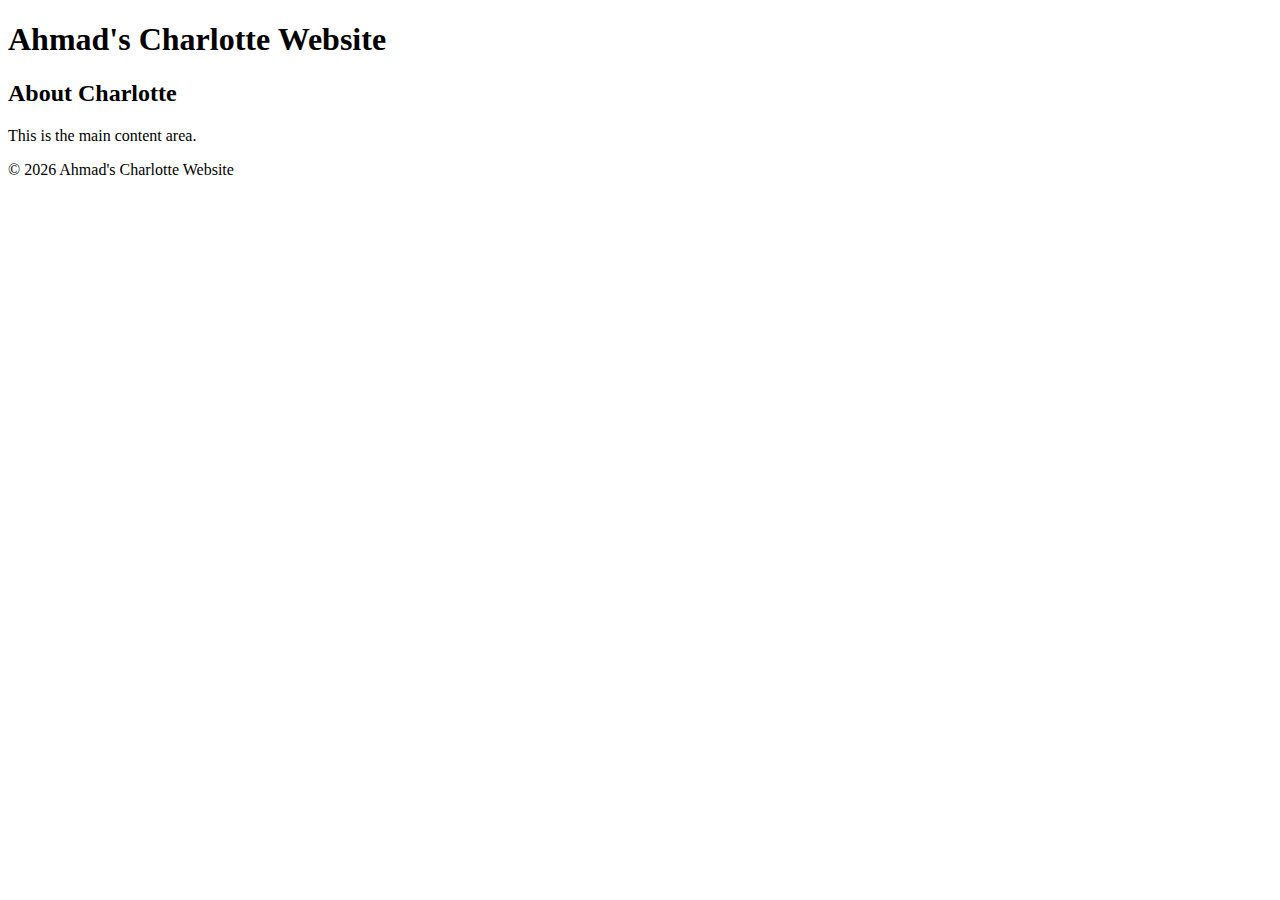
<file: index.html>
<!DOCTYPE html>
<html lang="en">
<head>
    <meta charset="UTF-8">
    <meta name="viewport" content="width=device-width, initial-scale=1.0">
    <title>Ahmad's Charlotte Website</title>
</head>
<body>
    <header>
        <h1>Ahmad's Charlotte Website</h1>
    </header>
    <main>
        <h2>About Charlotte</h2>
        <p>This is the main content area.</p>
    </main>
    <footer>
        <p>&copy; 2026 Ahmad's Charlotte Website</p>
    </footer>
</body>
</html>
</file>
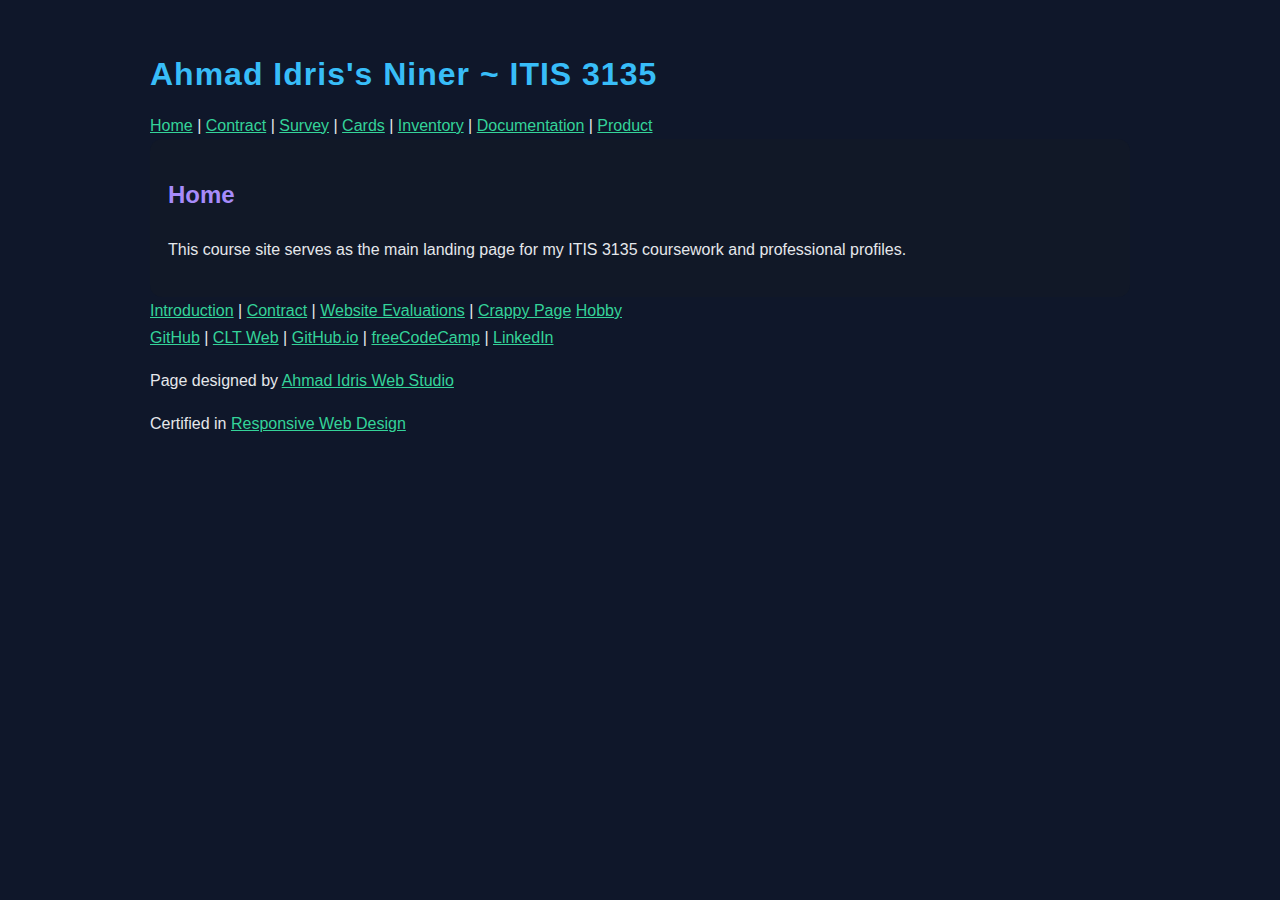
<file: itis3135/index.html>
<!DOCTYPE html>
<html lang="en">
<head>
  <meta charset="UTF-8">
  <title>Ahmad Idris's Niner ~ ITIS 3135 | Home</title>

  <link rel="stylesheet" href="styles/default.css">
  <script src="https://lint.page/kit/4d0fe3.js" crossorigin="anonymous"></script>
</head>

<body>
  <header>
    <h1>Ahmad Idris's Niner ~ ITIS 3135</h1>

    <nav>
      <a href="index.html">Home</a> |
      <a href="contract.html">Contract</a> |
      <a href="survey.html">Survey</a> |
      <a href="cards.html">Cards</a> |
      <a href="inventory.html">Inventory</a> |
      <a href="documentation.html">Documentation</a> |
      <a href="product.html">Product</a>
    </nav>
  </header>

  <main>
    <h2>Home</h2>

    <p>
      This course site serves as the main landing page for my ITIS 3135 coursework
      and professional profiles.
    </p>
  </main>

  <footer>
    <nav>
      <a href="introduction.html">Introduction</a> |
      <a href="contract.html">Contract</a> |
      <a href="website_evaluations.html">Website Evaluations</a> |
      <a href="stuff/WeIrD-PaGe!.HTM">Crappy Page</a>
      <a href="hobby/">Hobby</a>
      <br>
      <a href="https://github.com/ahmad2wo" target="_blank">GitHub</a> |
      <a href="https://webpages.charlotte.edu/aidris1" target="_blank">CLT Web</a> |
      <a href="https://ahmad2wo.github.io" target="_blank">GitHub.io</a> |
      <a href="https://www.freecodecamp.org/ahmadidris" target="_blank">freeCodeCamp</a> |
      <a href="https://www.linkedin.com/in/ahmad-n-idris-0517ba2b7/" target="_blank">LinkedIn</a>
    </nav>

    <p>
      Page designed by 
      <a href="ahmadidriswebstudio.com/">Ahmad Idris Web Studio</a>
    </p>

    <p>
      Certified in 
      <a href="https://freecodecamp.org/certification/ahmadidris/responsive-web-design-v9" target="_blank">
        Responsive Web Design
      </a>
    </p>
  </footer>
</body>
</html>
</file>
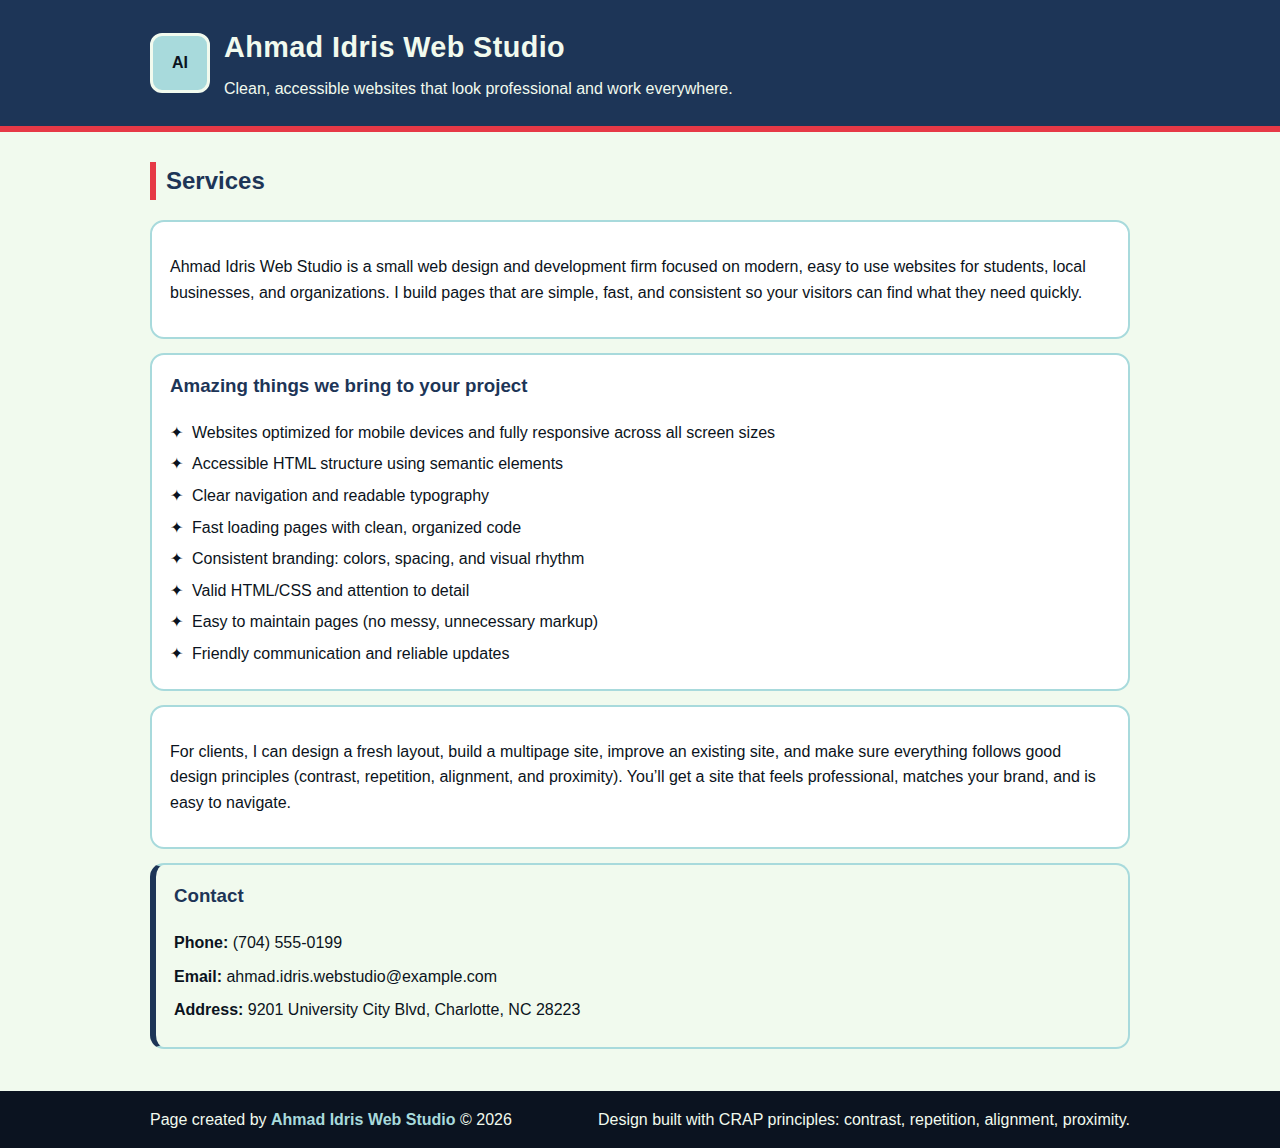
<file: itis3135/ahmadidriswebstudio.com/index.html>
<!DOCTYPE html>
<html lang="en">
<head>
  <meta charset="UTF-8" />
  <meta name="viewport" content="width=device-width, initial-scale=1.0" />
  <title>Ahmad Idris Web Studio | Services</title>

  <style>
    /* Color palette (5): #0B1320 #1D3557 #A8DADC #F1FAEE #E63946 */

    body {
      margin: 0;
      font-family: Arial, Helvetica, sans-serif;
      background: #F1FAEE;
      color: #0B1320;
      line-height: 1.6;
    }

    header {
      background: #1D3557;
      color: #F1FAEE;
      padding: 24px 16px;
      border-bottom: 6px solid #E63946;
    }

    .brand {
      max-width: 980px;
      margin: 0 auto;
      display: flex;
      align-items: center;
      gap: 14px;
    }

    .logo {
      width: 54px;
      height: 54px;
      background: #A8DADC;
      border-radius: 12px;
      display: flex;
      align-items: center;
      justify-content: center;
      font-weight: 800;
      color: #0B1320;
      border: 3px solid #F1FAEE;
      flex: 0 0 auto;
    }

    h1 {
      margin: 0;
      font-size: 1.8rem;
      letter-spacing: 0.4px;
    }

    main {
      max-width: 980px;
      margin: 0 auto;
      padding: 22px 16px 10px;
    }

    h2 {
      margin-top: 8px;
      color: #1D3557;
      border-left: 6px solid #E63946;
      padding-left: 10px;
    }

    section {
      background: white;
      border: 2px solid #A8DADC;
      border-radius: 14px;
      padding: 16px 18px;
      margin: 14px 0;
    }

    ul {
      list-style-type: "✦  ";
      padding-left: 22px;
      margin: 10px 0 0;
    }

    li { margin: 6px 0; }

    .contact {
      border-left: 6px solid #1D3557;
      background: #F1FAEE;
    }

    .contact p {
      margin: 8px 0;
    }

    footer {
      background: #0B1320;
      color: #F1FAEE;
      padding: 16px;
      margin-top: 18px;
    }

    footer .wrap {
      max-width: 980px;
      margin: 0 auto;
      display: flex;
      justify-content: space-between;
      align-items: center;
      gap: 14px;
      flex-wrap: wrap;
    }

    a {
      color: #A8DADC;
      text-decoration: none;
      font-weight: 700;
    }

    a:hover {
      text-decoration: underline;
    }
  </style>
</head>

<body>
  <header>
    <div class="brand">
      <div class="logo" aria-label="Ahmad Idris Web Studio logo">AI</div>
      <div>
        <h1>Ahmad Idris Web Studio</h1>
        <p style="margin:6px 0 0;">Clean, accessible websites that look professional and work everywhere.</p>
      </div>
    </div>
  </header>

  <main>
    <h2>Services</h2>

    <section>
      <p>
        Ahmad Idris Web Studio is a small web design and development firm focused on modern,
        easy to use websites for students, local businesses, and organizations. I build pages that
        are simple, fast, and consistent so your visitors can find what they need quickly.
      </p>
    </section>

    <section>
      <h3 style="margin-top:0; color:#1D3557;">Amazing things we bring to your project</h3>
      <ul>
        <li>Websites optimized for mobile devices and fully responsive across all screen sizes</li>
        <li>Accessible HTML structure using semantic elements</li>
        <li>Clear navigation and readable typography</li>
        <li>Fast loading pages with clean, organized code</li>
        <li>Consistent branding: colors, spacing, and visual rhythm</li>
        <li>Valid HTML/CSS and attention to detail</li>
        <li>Easy to maintain pages (no messy, unnecessary markup)</li>
        <li>Friendly communication and reliable updates</li>
      </ul>
    </section>

    <section>
      <p>
        For clients, I can design a fresh layout, build a multipage site, improve an existing site,
        and make sure everything follows good design principles (contrast, repetition, alignment,
        and proximity). You’ll get a site that feels professional, matches your brand, and is easy to navigate.
      </p>
    </section>

    <section class="contact">
      <h3 style="margin-top:0; color:#1D3557;">Contact</h3>
      <p><strong>Phone:</strong> (704) 555-0199</p>
      <p><strong>Email:</strong> ahmad.idris.webstudio@example.com</p>
      <p><strong>Address:</strong> 9201 University City Blvd, Charlotte, NC 28223</p>
    </section>
  </main>

  <footer>
    <div class="wrap">
      <p style="margin:0;">Page created by <a href="./index.html">Ahmad Idris Web Studio</a> © 2026</p>
      <p style="margin:0;">Design built with CRAP principles: contrast, repetition, alignment, proximity.</p>
    </div>
  </footer>
</body>
</html>
</file>
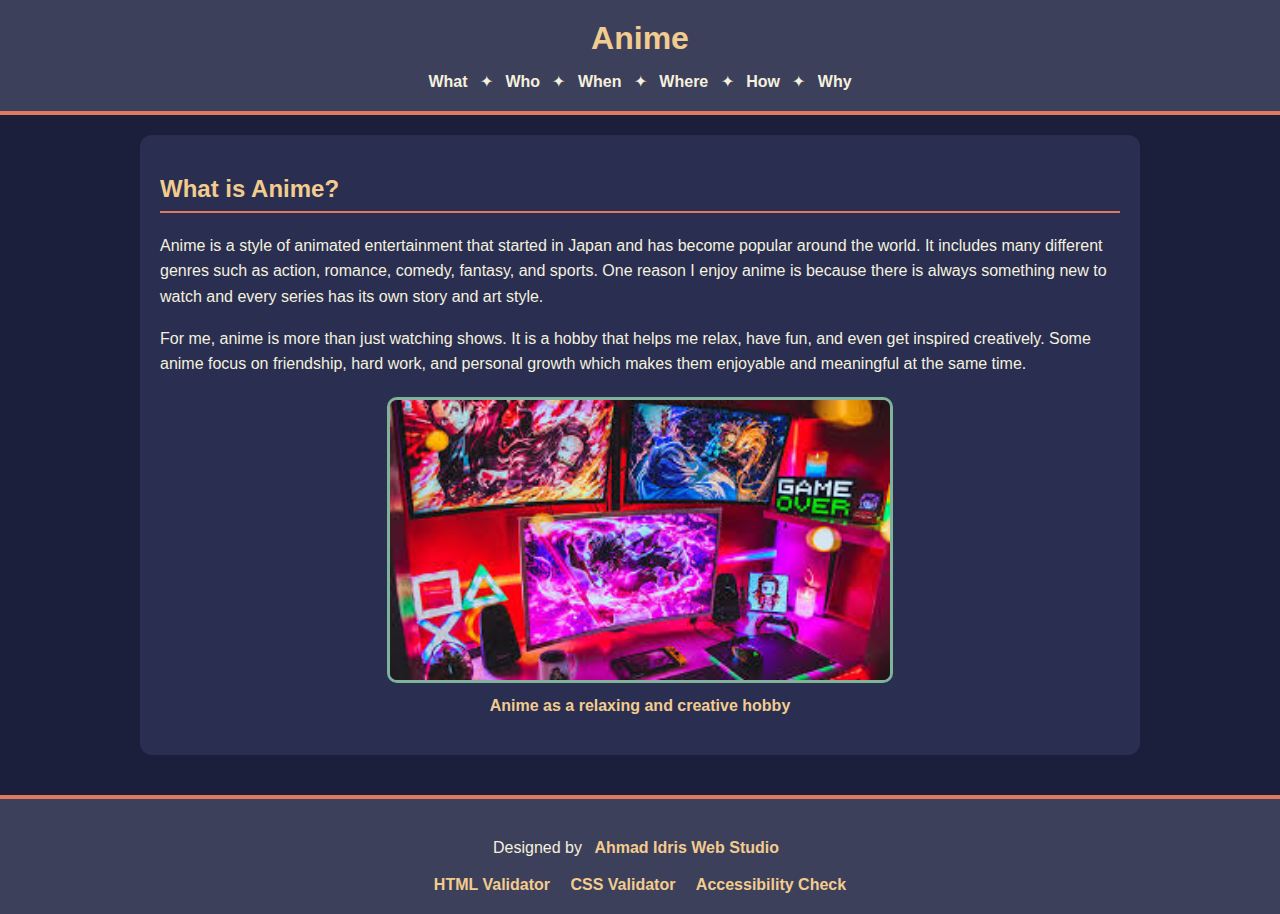
<file: itis3135/hobby/index.html>
<!DOCTYPE html>
<html lang="en">
<head>
<meta charset="UTF-8">
<meta name="viewport" content="width=device-width, initial-scale=1.0">
<title>Anime Hobby Site | Ahmad Idris</title>
<link rel="icon" type="image/x-icon" href="favicon.ico">

<script src="https://lint.page/kit/4d0fe3.js" crossorigin="anonymous"></script>

<style>

body{
margin:0;
font-family:Arial, Helvetica, sans-serif;
background-color:#1b1f3b;
color:#f4f1de;
}

header{
background-color:#3d405b;
padding:20px;
text-align:center;
border-bottom:4px solid #e07a5f;
}

h1{
margin:0;
color:#f2cc8f;
}

nav{
margin-top:15px;
}

nav a{
color:#f4f1de;
text-decoration:none;
font-weight:bold;
margin:0 8px;
}

nav a:hover{
color:#f2cc8f;
}

main{
max-width:1000px;
margin:0 auto;
padding:20px;
}

section{
display:none;
background-color:#2a2f52;
padding:20px;
border-radius:12px;
margin-bottom:20px;
}

section.active{
display:block;
}

h2{
color:#f2cc8f;
border-bottom:2px solid #e07a5f;
padding-bottom:8px;
}

p, li, td, th, label{
line-height:1.6;
}

figure{
margin:20px auto;
text-align:center;
}

figure img{
width:100%;
max-width:500px;
height:auto;
border-radius:10px;
border:3px solid #81b29a;
}

figcaption{
margin-top:10px;
font-weight:bold;
color:#f2cc8f;
}

table{
width:100%;
border-collapse:collapse;
margin-top:15px;
background-color:#3d405b;
}

th, td{
border:1px solid #81b29a;
padding:10px;
text-align:left;
}

th{
background-color:#e07a5f;
color:#ffffff;
}

form{
background-color:#3d405b;
padding:15px;
border-radius:10px;
margin-top:15px;
}

input, select, textarea{
width:100%;
padding:10px;
margin-top:6px;
margin-bottom:15px;
border:none;
border-radius:6px;
font-size:1rem;
}

input[type="submit"]{
background-color:#e07a5f;
color:white;
font-weight:bold;
cursor:pointer;
}

input[type="submit"]:hover{
background-color:#d65d3f;
}

ul{
padding-left:20px;
}

footer{
background-color:#3d405b;
text-align:center;
padding:20px;
border-top:4px solid #e07a5f;
}

footer a{
color:#f2cc8f;
text-decoration:none;
margin:0 8px;
font-weight:bold;
}

footer a:hover{
color:#ffffff;
}

.validator-links{
margin-top:12px;
}

</style>
</head>

<body>

<header>

<h1>Anime</h1>

<nav>
<a href="#" onclick="showSection('what')">What</a> ✦
<a href="#" onclick="showSection('who')">Who</a> ✦
<a href="#" onclick="showSection('when')">When</a> ✦
<a href="#" onclick="showSection('where')">Where</a> ✦
<a href="#" onclick="showSection('how')">How</a> ✦
<a href="#" onclick="showSection('why')">Why</a>
</nav>

</header>

<main>

<section id="what" class="active">

<h2>What is Anime?</h2>

<p>Anime is a style of animated entertainment that started in Japan and has become popular around the world. It includes many different genres such as action, romance, comedy, fantasy, and sports. One reason I enjoy anime is because there is always something new to watch and every series has its own story and art style.</p>

<p>For me, anime is more than just watching shows. It is a hobby that helps me relax, have fun, and even get inspired creatively. Some anime focus on friendship, hard work, and personal growth which makes them enjoyable and meaningful at the same time.</p>

<figure>
<img src="images/anime-home.jpg" alt="Anime watching setup">
<figcaption>Anime as a relaxing and creative hobby</figcaption>
</figure>

</section>

<section id="who">

<h2>Who Enjoys Anime?</h2>

<p>Anime is enjoyed by many different kinds of people. Kids, teens, and adults can all find anime series they like because there are many genres and topics. Some people enjoy anime for entertainment while others enjoy the art style and storytelling.</p>

<ul>
<li>Students who want something fun to watch</li>
<li>Artists who like animation and character design</li>
<li>People who enjoy creative storytelling</li>
</ul>

<figure>
<img src="images/anime-who.jpg" alt="Anime fans watching together">
<figcaption>Anime brings many people together</figcaption>
</figure>

</section>

<section id="when">

<h2>When is the Best Time for Anime?</h2>

<p>The best time to enjoy anime depends on the person. Many people watch anime at night after finishing homework or work. Watching a few episodes can be a good way to relax after a long day.</p>

<table>

<tr>
<th>Time</th>
<th>Why It Works Well</th>
</tr>

<tr>
<td>After school</td>
<td>A good way to relax and take a break</td>
</tr>

<tr>
<td>Weekend afternoons</td>
<td>Good for watching several episodes</td>
</tr>

<tr>
<td>At night</td>
<td>A calm time to focus on the story</td>
</tr>

</table>

<figure>
<img src="images/anime-when.jpg" alt="Watching anime at night">
<figcaption>Evenings are a popular time to watch anime</figcaption>
</figure>

</section>

<section id="where">

<h2>Where Can You Watch Anime?</h2>

<p>Anime can be watched in many places. Most people watch it at home on a laptop, TV, tablet, or phone. Home is a comfortable place where people can relax and enjoy the show.</p>

<p>Some people also watch anime with friends or at conventions where fans gather to talk about their favorite series.</p>

<figure>
<img src="images/anime-where.jpg" alt="Anime watching setup">
<figcaption>Anime can be watched almost anywhere</figcaption>
</figure>

</section>

<section id="how">

<h2>How Do You Get Started with Anime?</h2>

<p>Getting started with anime is simple. First choose a genre that sounds interesting such as action, fantasy, romance, or comedy. Then find a streaming platform that offers anime series.</p>

<form>

<label for="genre">Favorite anime genre:</label>

<select id="genre">

<option>Action</option>
<option>Comedy</option>
<option>Romance</option>
<option>Fantasy</option>
<option>Sports</option>

</select>

<label for="show">Anime recommendation:</label>

<input type="text" id="show" placeholder="Enter an anime title">

<label for="reason">Why do you want to watch anime?</label>

<textarea id="reason" rows="4"></textarea>

<input type="submit" value="Submit">

</form>

<figure>
<img src="images/anime-how.jpg" alt="Choosing anime">
<figcaption>Choosing an anime series to start</figcaption>
</figure>

</section>

<section id="why">

<h2>Why I Enjoy Anime</h2>

<p>I enjoy anime because it is entertaining, creative, and has many different types of stories. Some series are funny while others are emotional or action packed.</p>

<p>The art styles and storytelling make anime unique. It can also inspire creativity and introduce viewers to new cultures and ideas.</p>

<figure>
<img src="images/anime-why.jpg" alt="Anime fan drawing">
<figcaption>Anime inspires creativity and imagination</figcaption>
</figure>

</section>

</main>

<footer>

<p>Designed by 
<a href="https://webpages.charlotte.edu/aidris1/itis3135/ahmadidriswebstudio.com/" target="_blank">
Ahmad Idris Web Studio
</a>
</p>

<div class="validator-links">

<a href="https://validator.w3.org/nu/?doc=https://webpages.charlotte.edu/aidris1/itis3135/hobby/">
HTML Validator
</a>

<a href="https://jigsaw.w3.org/css-validator/validator?uri=https://webpages.charlotte.edu/aidris1/itis3135/hobby/">
CSS Validator
</a>

<a href="https://wave.webaim.org/report#/https://webpages.charlotte.edu/aidris1/itis3135/hobby/">
Accessibility Check
</a>

</div>

</footer>

<script>

function showSection(sectionId){

let sections = document.querySelectorAll("main section");

sections.forEach(function(section){
section.classList.remove("active");
});

document.getElementById(sectionId).classList.add("active");

}

</script>

</body>
</html>
</file>
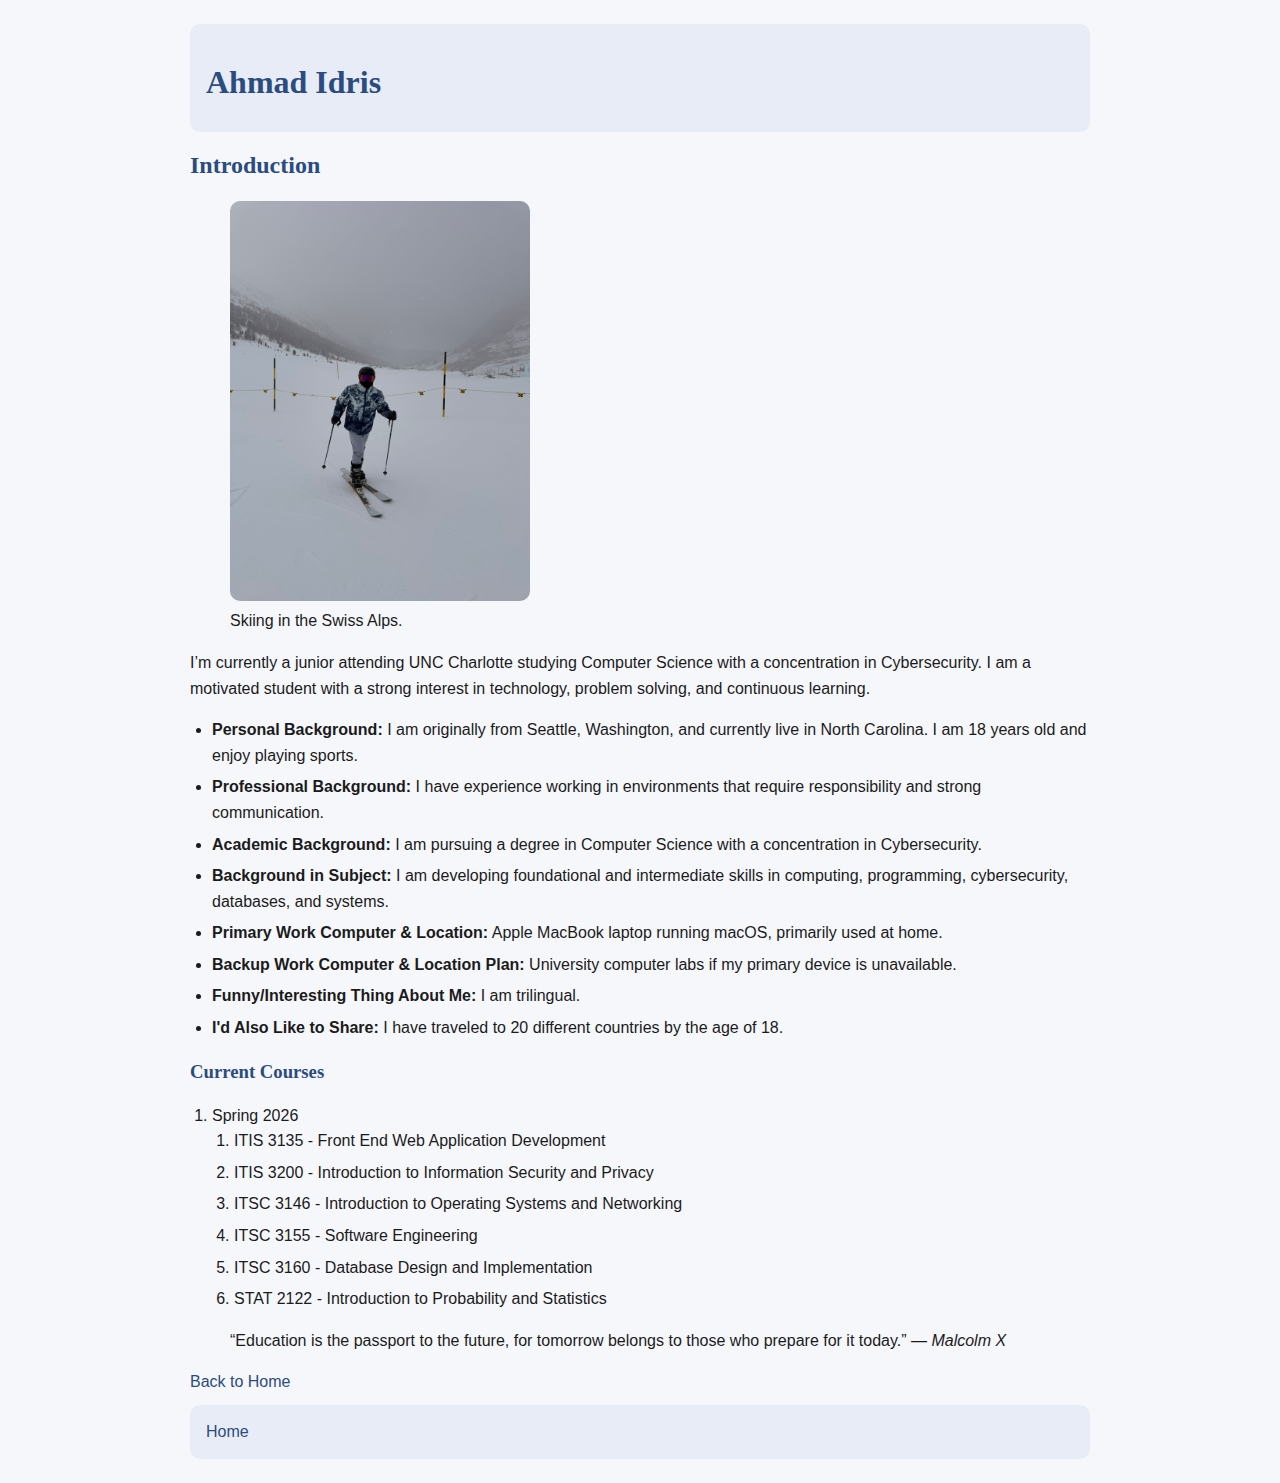
<file: introduction.html>
<!DOCTYPE html>
<html lang="en">
<head>
  <meta charset="UTF-8">
  <title>Ahmad Idris | Introduction</title>

  <!-- ADD THIS LINE -->
  <link rel="stylesheet" href="styles/default.css">

  <script src="https://lint.page/kit/4d0fe3.js" crossorigin="anonymous"></script>
</head>
<body>
  <header>
    <h1>Ahmad Idris</h1>
  </header>

  <main>
    <h2>Introduction</h2>

    <figure>
      <img src="images/profile.jpg" alt="Photo of Ahmad Idris" width="300">
      <figcaption>Skiing in the Swiss Alps.</figcaption>
    </figure>

    <p>
      I’m currently a junior attending UNC Charlotte studying Computer Science with a
      concentration in Cybersecurity. I am a motivated student with a strong interest in
      technology, problem solving, and continuous learning.
    </p>

    <ul>
      <li><strong>Personal Background:</strong> I am originally from Seattle, Washington, and currently live in North Carolina. I am 18 years old and enjoy playing sports.</li>
      <li><strong>Professional Background:</strong> I have experience working in environments that require responsibility and strong communication.</li>
      <li><strong>Academic Background:</strong> I am pursuing a degree in Computer Science with a concentration in Cybersecurity.</li>
      <li><strong>Background in Subject:</strong> I am developing foundational and intermediate skills in computing, programming, cybersecurity, databases, and systems.</li>
      <li><strong>Primary Work Computer & Location:</strong> Apple MacBook laptop running macOS, primarily used at home.</li>
      <li><strong>Backup Work Computer & Location Plan:</strong> University computer labs if my primary device is unavailable.</li>
      <li><strong>Funny/Interesting Thing About Me:</strong> I am trilingual.</li>
      <li><strong>I'd Also Like to Share:</strong> I have traveled to 20 different countries by the age of 18.</li>
    </ul>

    <h3>Current Courses</h3>
    <ol>
      <li>Spring 2026
        <ol>
          <li>ITIS 3135 - Front End Web Application Development</li>
          <li>ITIS 3200 - Introduction to Information Security and Privacy</li>
          <li>ITSC 3146 - Introduction to Operating Systems and Networking</li>
          <li>ITSC 3155 - Software Engineering</li>
          <li>ITSC 3160 - Database Design and Implementation</li>
          <li>STAT 2122 - Introduction to Probability and Statistics</li>
        </ol>
      </li>
    </ol>

    <blockquote>
      “Education is the passport to the future, for tomorrow belongs to those who prepare for it today.”
      <cite>— Malcolm X</cite>
    </blockquote>

    <p>
      <a href="index.html">Back to Home</a>
    </p>
  </main>

  <footer>
    <a href="index.html">Home</a>
  </footer>
</body>
</html>
</file>
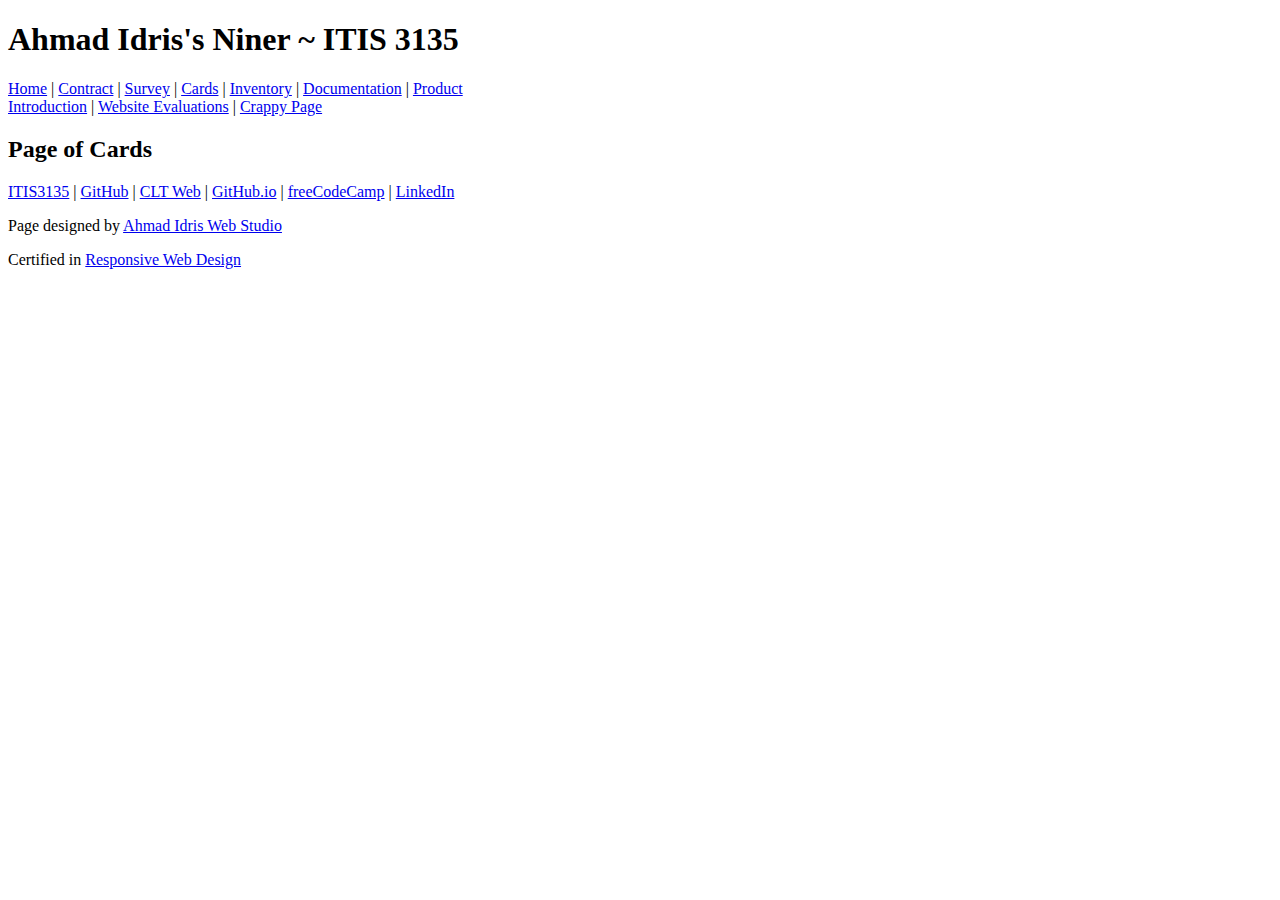
<file: itis3135/cards.html>
<!DOCTYPE html>
<html lang="en">
<head>
  <meta charset="UTF-8">
  <title>Ahmad Idris's Niner ~ ITIS 3135 | Cards</title>
  <script src="https://lint.page/kit/4d0fe3.js" crossorigin="anonymous"></script>
</head>

<body>
  <div data-include="components/header.html"></div>

  <main>
    <h2>Page of Cards</h2>
  </main>

  <div data-include="components/footer.html"></div>

  <script src="scripts/HTMLInclude.min.js"></script>
</body>
</html>
</file>
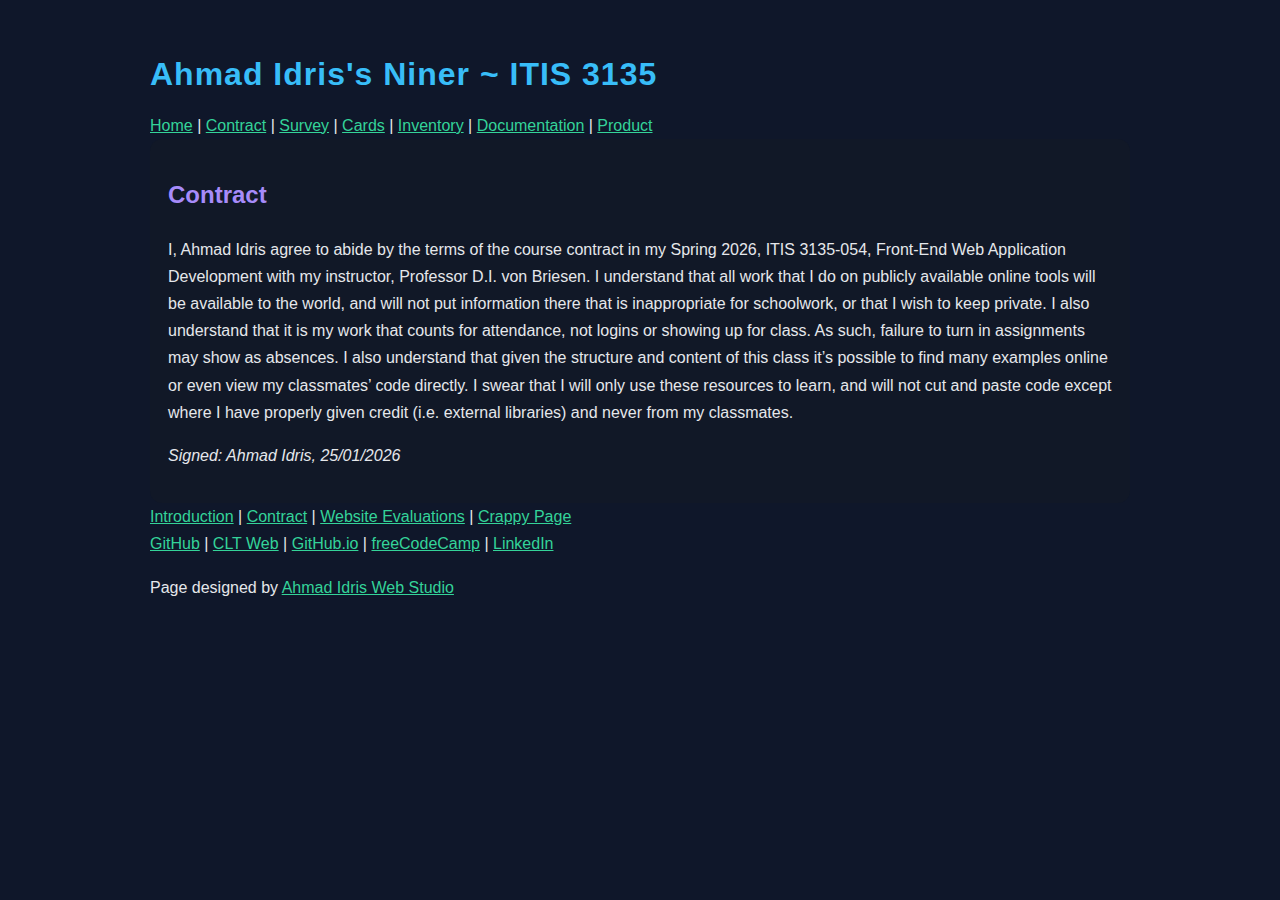
<file: itis3135/contract.html>
<!DOCTYPE html>
<html lang="en">
<head>
  <meta charset="UTF-8">
  <title>Ahmad Idris's Niner ~ ITIS 3135 | Contract</title>

  <link rel="stylesheet" href="styles/default.css">
  <script src="https://lint.page/kit/4d0fe3.js" crossorigin="anonymous"></script>
</head>

<body>
  <header>
    <h1>Ahmad Idris's Niner ~ ITIS 3135</h1>

    <nav>
      <a href="index.html">Home</a> |
      <a href="contract.html">Contract</a> |
      <a href="survey.html">Survey</a> |
      <a href="cards.html">Cards</a> |
      <a href="inventory.html">Inventory</a> |
      <a href="documentation.html">Documentation</a> |
      <a href="product.html">Product</a>
    </nav>
  </header>

  <main>
    <h2>Contract</h2>

    <p>
      I, Ahmad Idris agree to abide by the terms of the course contract in my Spring 2026,
      ITIS 3135-054, Front-End Web Application Development with my instructor, Professor D.I. von Briesen.
      I understand that all work that I do on publicly available online tools will be available
      to the world, and will not put information there that is inappropriate for schoolwork,
      or that I wish to keep private. I also understand that it is my work that counts for
      attendance, not logins or showing up for class. As such, failure to turn in assignments
      may show as absences. I also understand that given the structure and content of this class
      it’s possible to find many examples online or even view my classmates’ code directly.
      I swear that I will only use these resources to learn, and will not cut and paste code
      except where I have properly given credit (i.e. external libraries) and never from my classmates.
    </p>

    <p><em>Signed: Ahmad Idris, 25/01/2026</em></p>
  </main>

  <footer>
    <nav>
      <a href="introduction.html">Introduction</a> |
      <a href="contract.html">Contract</a> |
      <a href="website_evaluations.html">Website Evaluations</a> |
      <a href="stuff/WeIrD-PaGe!.HTM">Crappy Page</a>
      <br>
      <a href="https://github.com/ahmad2wo" target="_blank">GitHub</a> |
      <a href="https://webpages.charlotte.edu/aidris1" target="_blank">CLT Web</a> |
      <a href="https://ahmad2wo.github.io" target="_blank">GitHub.io</a> |
      <a href="https://www.freecodecamp.org/ahmadidris" target="_blank">freeCodeCamp</a> |
      <a href="https://www.linkedin.com/in/ahmad-n-idris-0517ba2b7/" target="_blank">LinkedIn</a>
    </nav>

    <p>Page designed by <a href="ahmadidriswebstudio.com/">Ahmad Idris Web Studio</a></p>
  </footer>
</body>
</html>
</file>
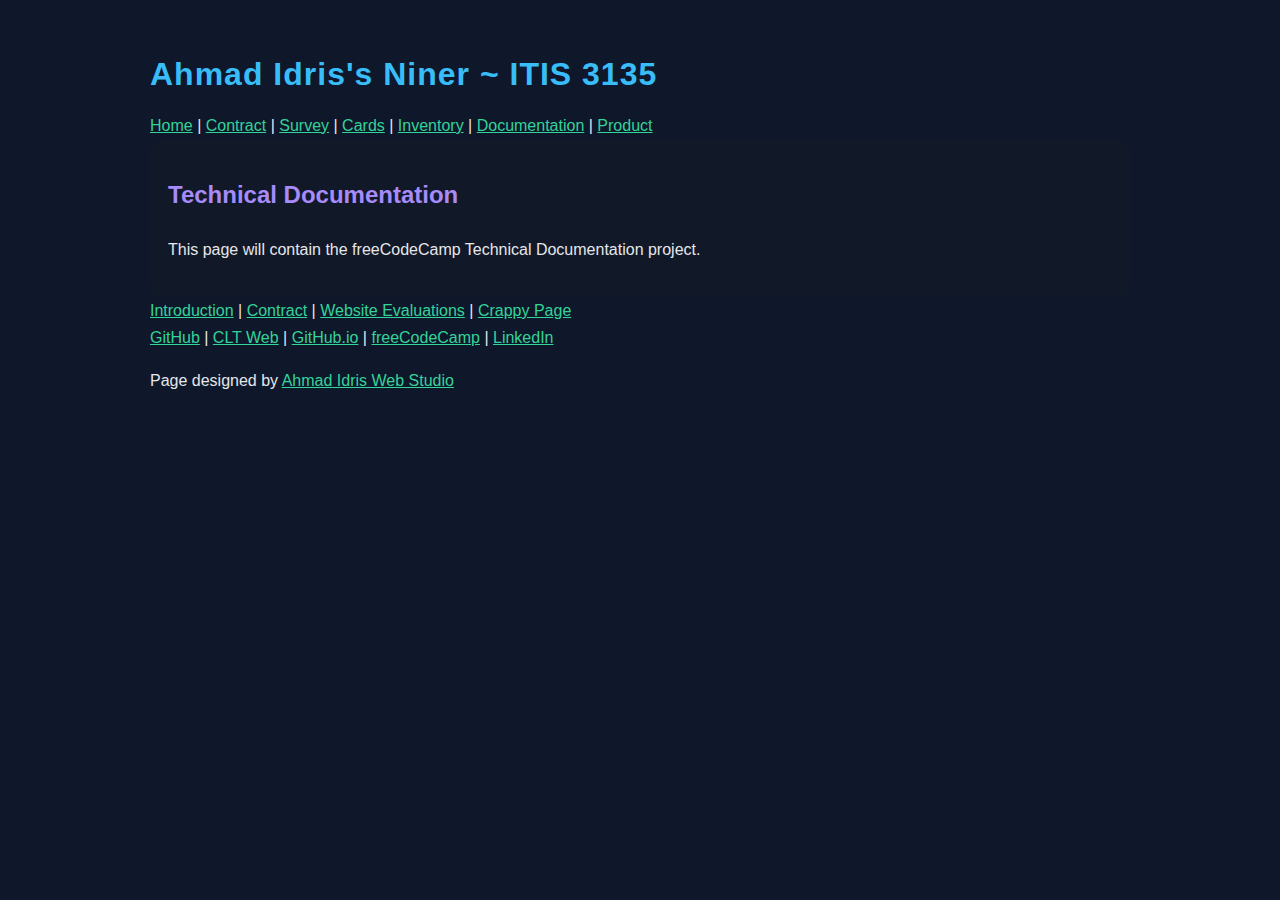
<file: itis3135/documentation.html>
<!DOCTYPE html>
<html lang="en">
<head>
  <meta charset="UTF-8">
  <title>Ahmad Idris's Niner ~ ITIS 3135 | Documentation</title>

  <link rel="stylesheet" href="styles/default.css">
  <script src="https://lint.page/kit/4d0fe3.js" crossorigin="anonymous"></script>
</head>

<body>
  <header>
    <h1>Ahmad Idris's Niner ~ ITIS 3135</h1>

    <nav>
      <a href="index.html">Home</a> |
      <a href="contract.html">Contract</a> |
      <a href="survey.html">Survey</a> |
      <a href="cards.html">Cards</a> |
      <a href="inventory.html">Inventory</a> |
      <a href="documentation.html">Documentation</a> |
      <a href="product.html">Product</a>
    </nav>
  </header>

  <main>
    <h2>Technical Documentation</h2>
    <p>This page will contain the freeCodeCamp Technical Documentation project.</p>
  </main>

  <footer>
    <nav>
      <a href="introduction.html">Introduction</a> |
      <a href="contract.html">Contract</a> |
      <a href="website_evaluations.html">Website Evaluations</a> |
      <a href="stuff/WeIrD-PaGe!.HTM">Crappy Page</a>
      <br>
      <a href="https://github.com/ahmad2wo" target="_blank">GitHub</a> |
      <a href="https://webpages.charlotte.edu/aidris1" target="_blank">CLT Web</a> |
      <a href="https://ahmad2wo.github.io" target="_blank">GitHub.io</a> |
      <a href="https://www.freecodecamp.org/ahmadidris" target="_blank">freeCodeCamp</a> |
      <a href="https://www.linkedin.com/in/ahmad-n-idris-0517ba2b7/" target="_blank">LinkedIn</a>
    </nav>

    <p>Page designed by <a href="ahmadidriswebstudio.com/">Ahmad Idris Web Studio</a></p>
  </footer>
</body>
</html>
</file>
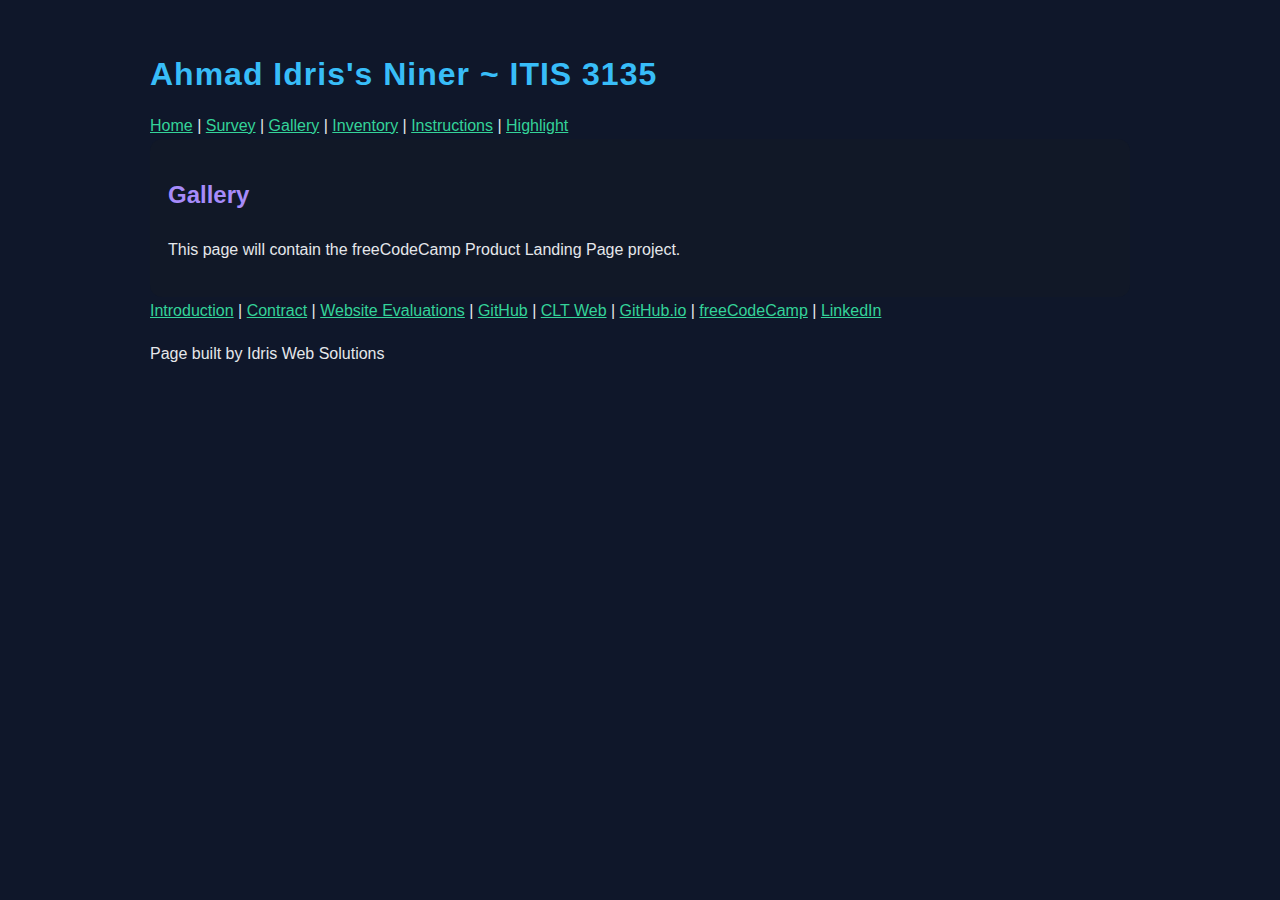
<file: itis3135/gallery.html>
<!DOCTYPE html>
<html lang="en">
<head>
  <meta charset="UTF-8">
  <title>ITIS 3135 | Gallery</title>
  <link rel="stylesheet" href="styles/default.css">
</head>

<body>
  <header>
    <h1>Ahmad Idris's Niner ~ ITIS 3135</h1>

    <nav>
      <a href="index.html">Home</a> |
      <a href="survey.html">Survey</a> |
      <a href="gallery.html">Gallery</a> |
      <a href="inventory.html">Inventory</a> |
      <a href="instructions.html">Instructions</a> |
      <a href="highlight.html">Highlight</a>
    </nav>
  </header>

  <main>
    <h2>Gallery</h2>
    <p>This page will contain the freeCodeCamp Product Landing Page project.</p>
  </main>

  <footer>
    <nav>
      <a href="introduction.html">Introduction</a> |
      <a href="contract.html">Contract</a> |
      <a href="website_evaluations.html">Website Evaluations</a> |
      <a href="https://github.com/ahmad2wo" target="_blank">GitHub</a> |
      <a href="https://webpages.charlotte.edu/aidris1" target="_blank">CLT Web</a> |
      <a href="https://ahmad2wo.github.io" target="_blank">GitHub.io</a> |
      <a href="https://www.freecodecamp.org/ahmadidris" target="_blank">freeCodeCamp</a> |
      <a href="https://www.linkedin.com/in/ahmad-n-idris-0517ba2b7/" target="_blank">LinkedIn</a>
    </nav>

    <p>Page built by Idris Web Solutions</p>
  </footer>
</body>
</html>
</file>
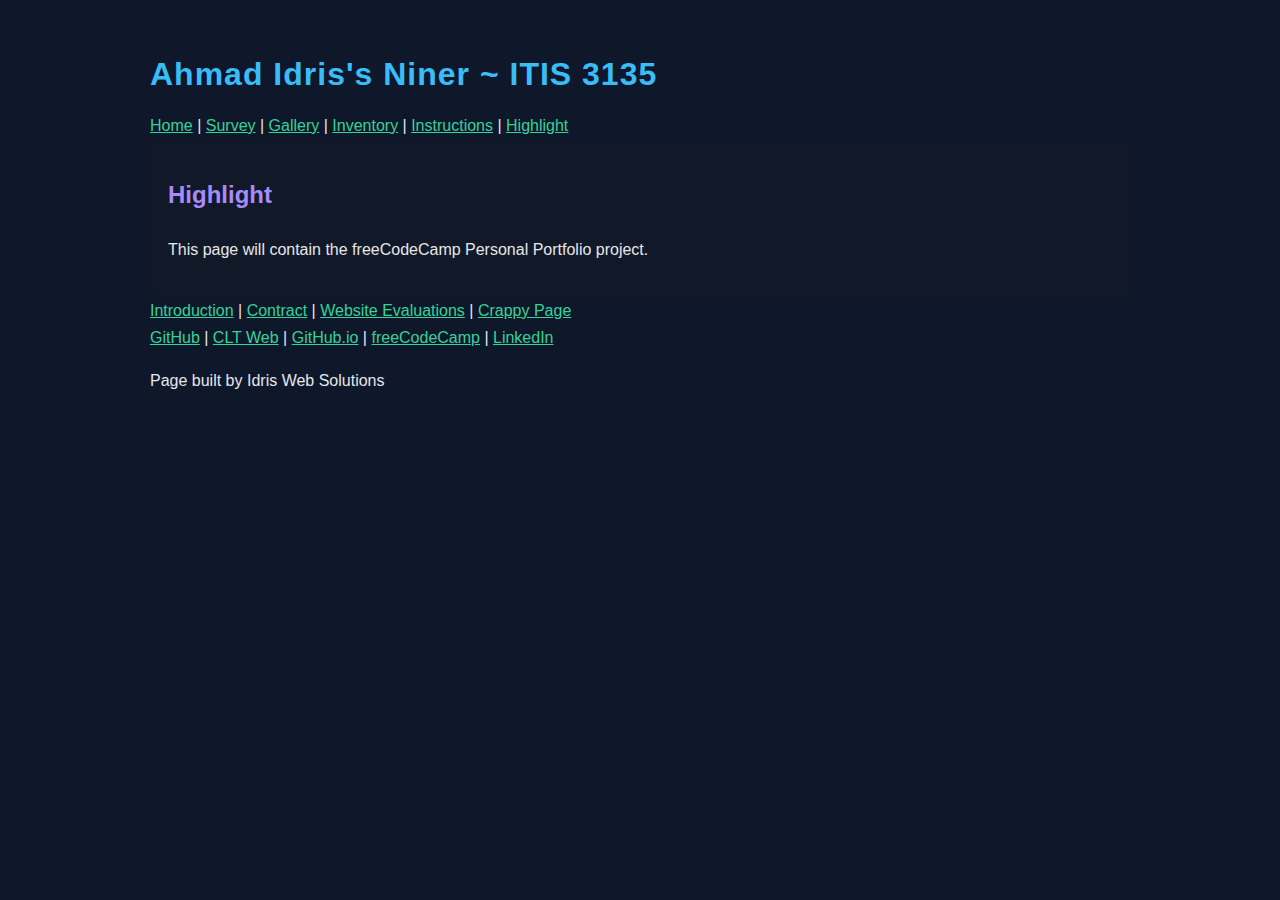
<file: itis3135/highlight.html>
<!DOCTYPE html>
<html lang="en">
<head>
  <meta charset="UTF-8">
  <title>ITIS 3135 | Highlight</title>

  <link rel="stylesheet" href="styles/default.css">
</head>

<body>
  <header>
    <h1>Ahmad Idris's Niner ~ ITIS 3135</h1>

    <nav>
      <a href="index.html">Home</a> |
      <a href="survey.html">Survey</a> |
      <a href="gallery.html">Gallery</a> |
      <a href="inventory.html">Inventory</a> |
      <a href="instructions.html">Instructions</a> |
      <a href="highlight.html">Highlight</a>
    </nav>
  </header>

  <main>
    <h2>Highlight</h2>

    <p>
      This page will contain the freeCodeCamp Personal Portfolio project.
    </p>
  </main>

  <footer>
  <nav>
    <a href="introduction.html">Introduction</a> |
    <a href="contract.html">Contract</a> |
    <a href="website_evaluations.html">Website Evaluations</a> |
    <a href="stuff/WeIrDPaGe-bad-.HTM">Crappy Page</a>
    <br>
    <a href="https://github.com/ahmad2wo" target="_blank">GitHub</a> |
    <a href="https://webpages.charlotte.edu/aidris1" target="_blank">CLT Web</a> |
    <a href="https://ahmad2wo.github.io" target="_blank">GitHub.io</a> |
    <a href="https://www.freecodecamp.org/ahmadidris" target="_blank">freeCodeCamp</a> |
    <a href="https://www.linkedin.com/in/ahmad-n-idris-0517ba2b7/" target="_blank">LinkedIn</a>
  </nav>

  <p>Page built by Idris Web Solutions</p>
  </footer>
</body>
</html>
</file>
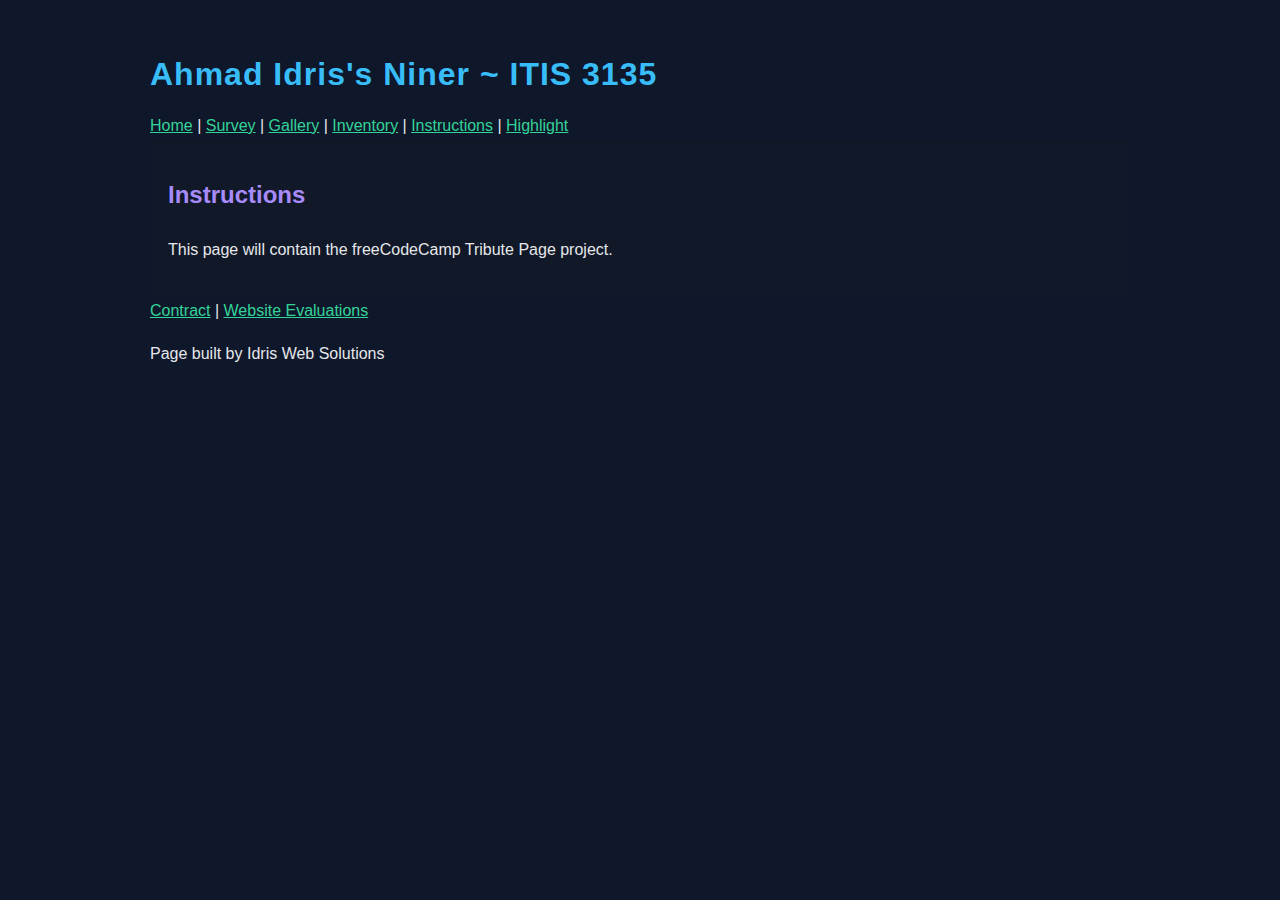
<file: itis3135/instructions.html>
<!DOCTYPE html>
<html lang="en">
<head>
  <meta charset="UTF-8">
  <title>ITIS 3135 | Instructions</title>
  <link rel="stylesheet" href="styles/default.css">
</head>

<body>
  <header>
    <h1>Ahmad Idris's Niner ~ ITIS 3135</h1>
    <nav>
      <a href="index.html">Home</a> |
      <a href="survey.html">Survey</a> |
      <a href="gallery.html">Gallery</a> |
      <a href="inventory.html">Inventory</a> |
      <a href="instructions.html">Instructions</a> |
      <a href="highlight.html">Highlight</a>
    </nav>
  </header>

  <main>
    <h2>Instructions</h2>
    <p>This page will contain the freeCodeCamp Tribute Page project.</p>
  </main>

  <footer>
    <nav>
      <a href="contract.html">Contract</a> |
      <a href="website_evaluations.html">Website Evaluations</a>
    </nav>
    <p>Page built by Idris Web Solutions</p>
  </footer>
</body>
</html>
</file>
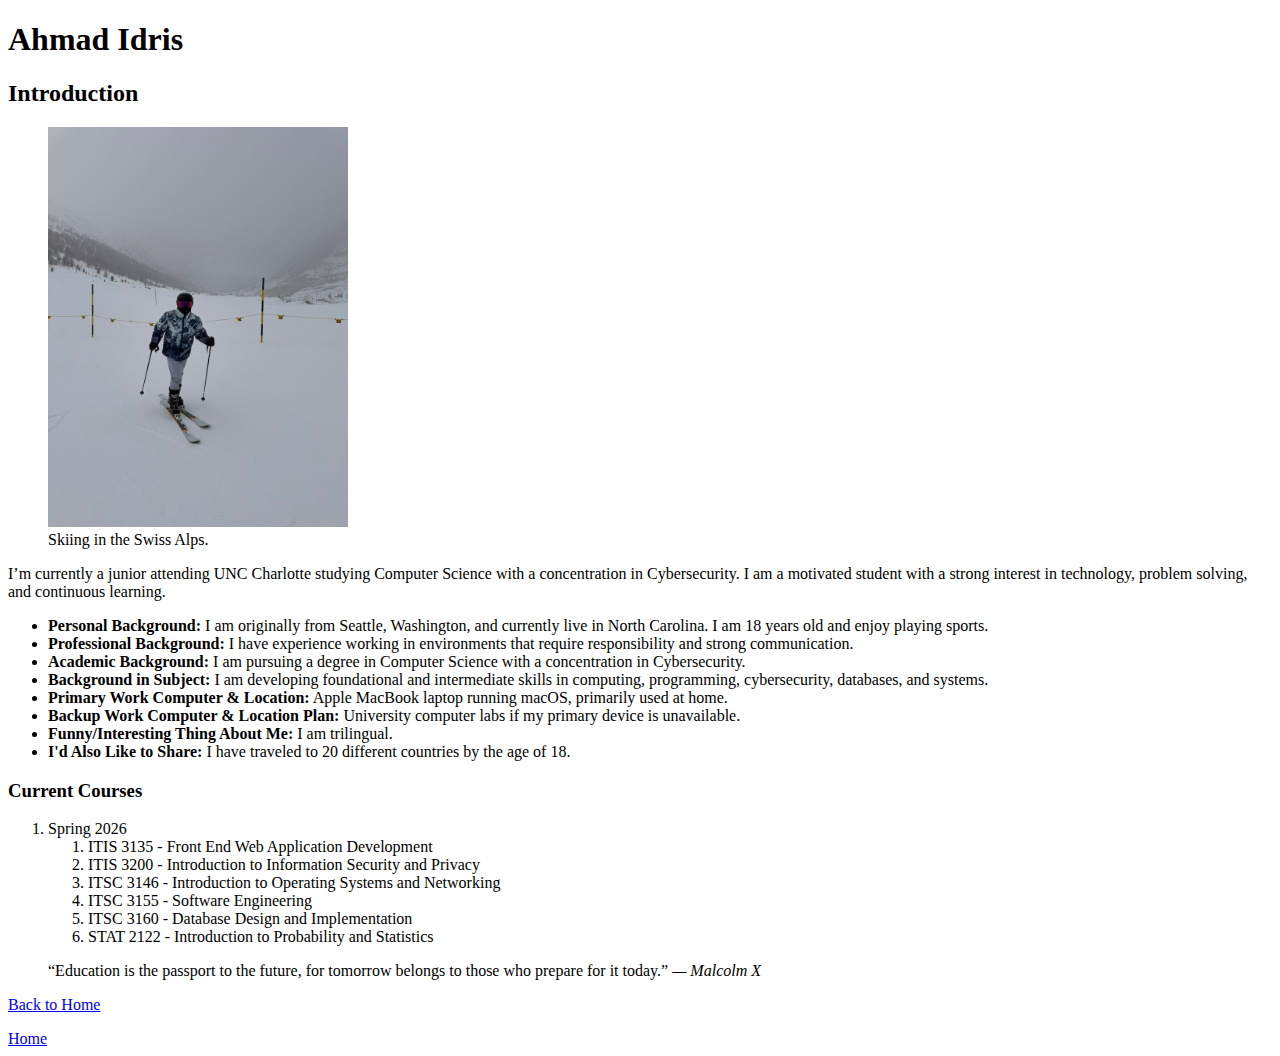
<file: itis3135/introduction.html>
<!DOCTYPE html>
<html lang="en">
<head>
  <meta charset="UTF-8">
  <title>Ahmad Idris | Introduction</title>
  <script src="https://lint.page/kit/4d0fe3.js" crossorigin="anonymous"></script>
</head>
<body>
  <header>
    <h1>Ahmad Idris</h1>
  </header>

  <main>
    <h2>Introduction</h2>

    <figure>
      <img src="images/profile.jpg" alt="Photo of Ahmad Idris" width="300">
      <figcaption>Skiing in the Swiss Alps.</figcaption>
    </figure>

    <p>
      I’m currently a junior attending UNC Charlotte studying Computer Science with a
      concentration in Cybersecurity. I am a motivated student with a strong interest in
      technology, problem solving, and continuous learning.
    </p>

    <ul>
      <li><strong>Personal Background:</strong> I am originally from Seattle, Washington, and currently live in North Carolina. I am 18 years old and enjoy playing sports.</li>
      <li><strong>Professional Background:</strong> I have experience working in environments that require responsibility and strong communication.</li>
      <li><strong>Academic Background:</strong> I am pursuing a degree in Computer Science with a concentration in Cybersecurity.</li>
      <li><strong>Background in Subject:</strong> I am developing foundational and intermediate skills in computing, programming, cybersecurity, databases, and systems.</li>
      <li><strong>Primary Work Computer & Location:</strong> Apple MacBook laptop running macOS, primarily used at home.</li>
      <li><strong>Backup Work Computer & Location Plan:</strong> University computer labs if my primary device is unavailable.</li>
      <li><strong>Funny/Interesting Thing About Me:</strong> I am trilingual.</li>
      <li><strong>I'd Also Like to Share:</strong> I have traveled to 20 different countries by the age of 18.</li>
    </ul>

    <h3>Current Courses</h3>
    <ol>
      <li>Spring 2026
        <ol>
          <li>ITIS 3135 - Front End Web Application Development</li>
          <li>ITIS 3200 - Introduction to Information Security and Privacy</li>
          <li>ITSC 3146 - Introduction to Operating Systems and Networking</li>
          <li>ITSC 3155 - Software Engineering</li>
          <li>ITSC 3160 - Database Design and Implementation</li>
          <li>STAT 2122 - Introduction to Probability and Statistics</li>
        </ol>
      </li>
    </ol>

    <blockquote>
      “Education is the passport to the future, for tomorrow belongs to those who prepare for it today.”
      <cite>— Malcolm X</cite>
    </blockquote>

    <p>
      <a href="index.html">Back to Home</a>
    </p>
  </main>

  <footer>
    <a href="index.html">Home</a>
  </footer>
</body>
</html>
</file>
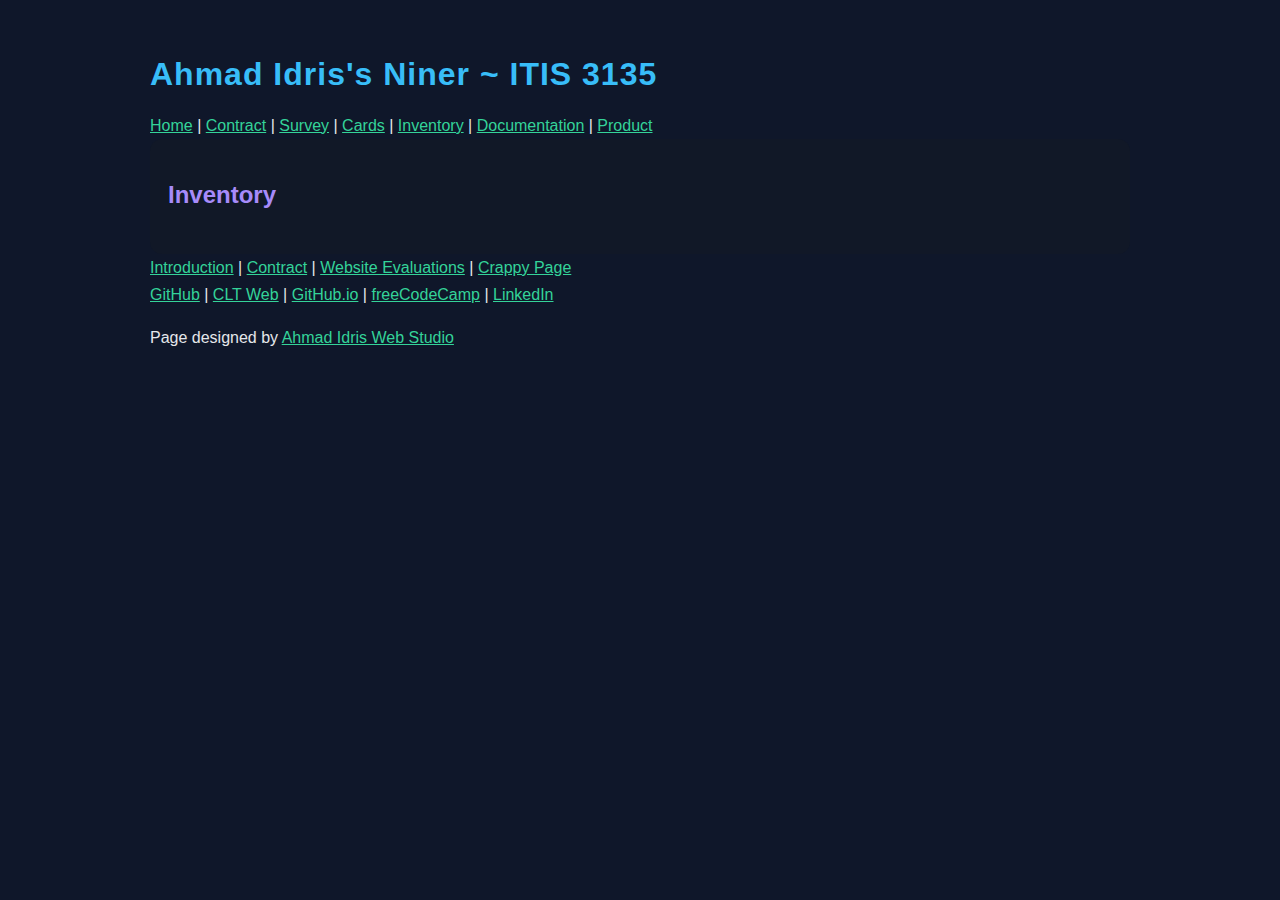
<file: itis3135/inventory.html>
<!DOCTYPE html>
<html lang="en">
<head>
  <meta charset="UTF-8">
  <title>Ahmad Idris's Niner ~ ITIS 3135 | Inventory</title>

  <link rel="stylesheet" href="styles/default.css">

  <script src="https://lint.page/kit/4d0fe3.js" crossorigin="anonymous"></script>
</head>

<body>
  <header>
    <h1>Ahmad Idris's Niner ~ ITIS 3135</h1>

    <nav>
      <a href="index.html">Home</a> |
      <a href="contract.html">Contract</a> |
      <a href="survey.html">Survey</a> |
      <a href="cards.html">Cards</a> |
      <a href="inventory.html">Inventory</a> |
      <a href="documentation.html">Documentation</a> |
      <a href="product.html">Product</a>
    </nav>
  </header>

  <main>
    <h2>Inventory</h2>
  </main>

  <footer>
    <nav>
      <a href="introduction.html">Introduction</a> |
      <a href="contract.html">Contract</a> |
      <a href="website_evaluations.html">Website Evaluations</a> |
      <a href="stuff/WeIrD-PaGe!.HTM">Crappy Page</a>
      <br>
      <a href="https://github.com/ahmad2wo" target="_blank">GitHub</a> |
      <a href="https://webpages.charlotte.edu/aidris1" target="_blank">CLT Web</a> |
      <a href="https://ahmad2wo.github.io" target="_blank">GitHub.io</a> |
      <a href="https://www.freecodecamp.org/ahmadidris" target="_blank">freeCodeCamp</a> |
      <a href="https://www.linkedin.com/in/ahmad-n-idris-0517ba2b7/" target="_blank">LinkedIn</a>
    </nav>

    <p>Page designed by <a href="ahmadidriswebstudio.com/">Ahmad Idris Web Studio</a></p>
  </footer>
</body>
</html>
</file>
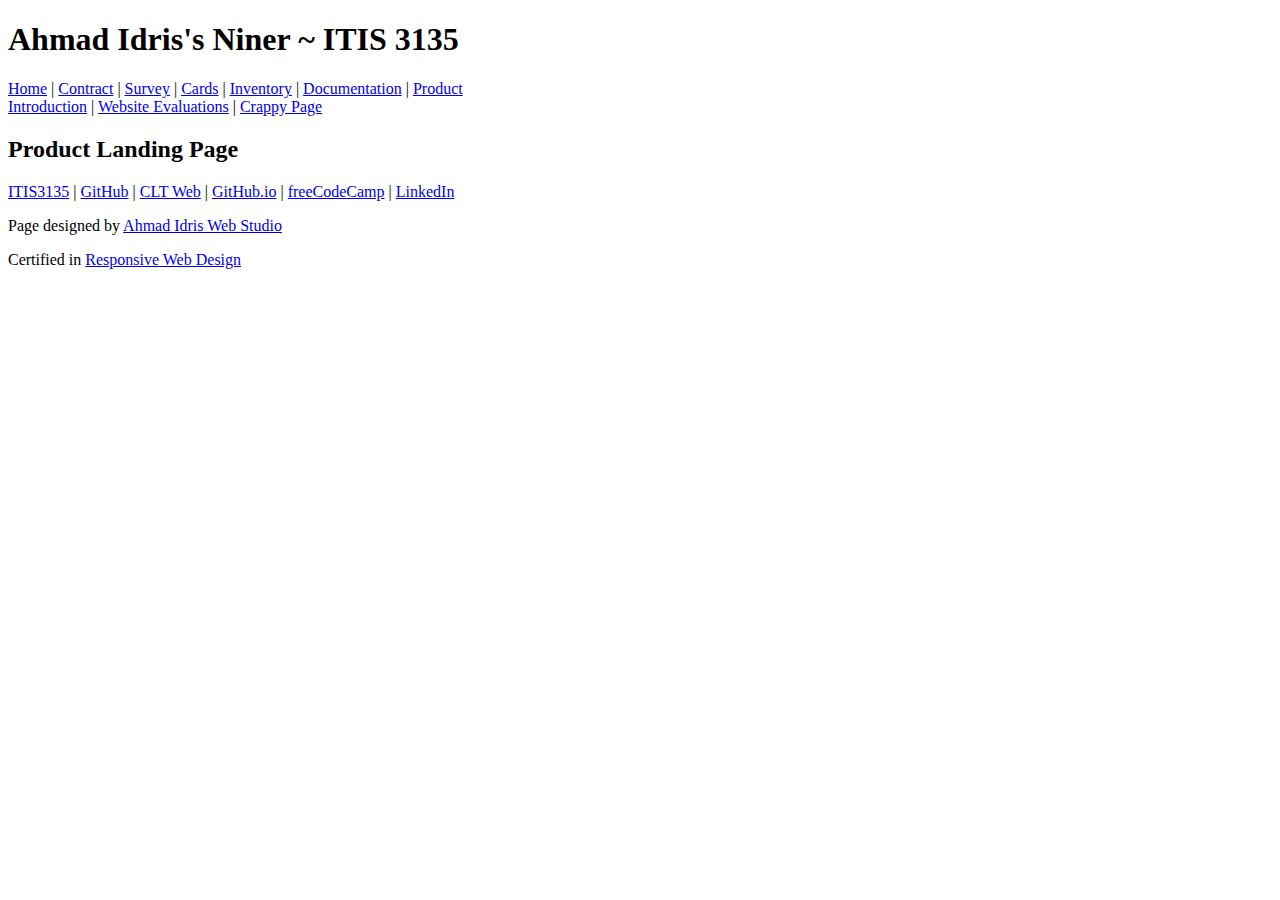
<file: itis3135/product.html>
<!DOCTYPE html>
<html lang="en">
<head>
  <meta charset="UTF-8">
  <title>Ahmad Idris's Niner ~ ITIS 3135 | Product</title>
  <script src="https://lint.page/kit/4d0fe3.js" crossorigin="anonymous"></script>
</head>

<body>
  <div data-include="components/header.html"></div>

  <main>
    <h2>Product Landing Page</h2>
  </main>

  <div data-include="components/footer.html"></div>

  <script src="scripts/HTMLInclude.min.js"></script>
</body>
</html>
</file>
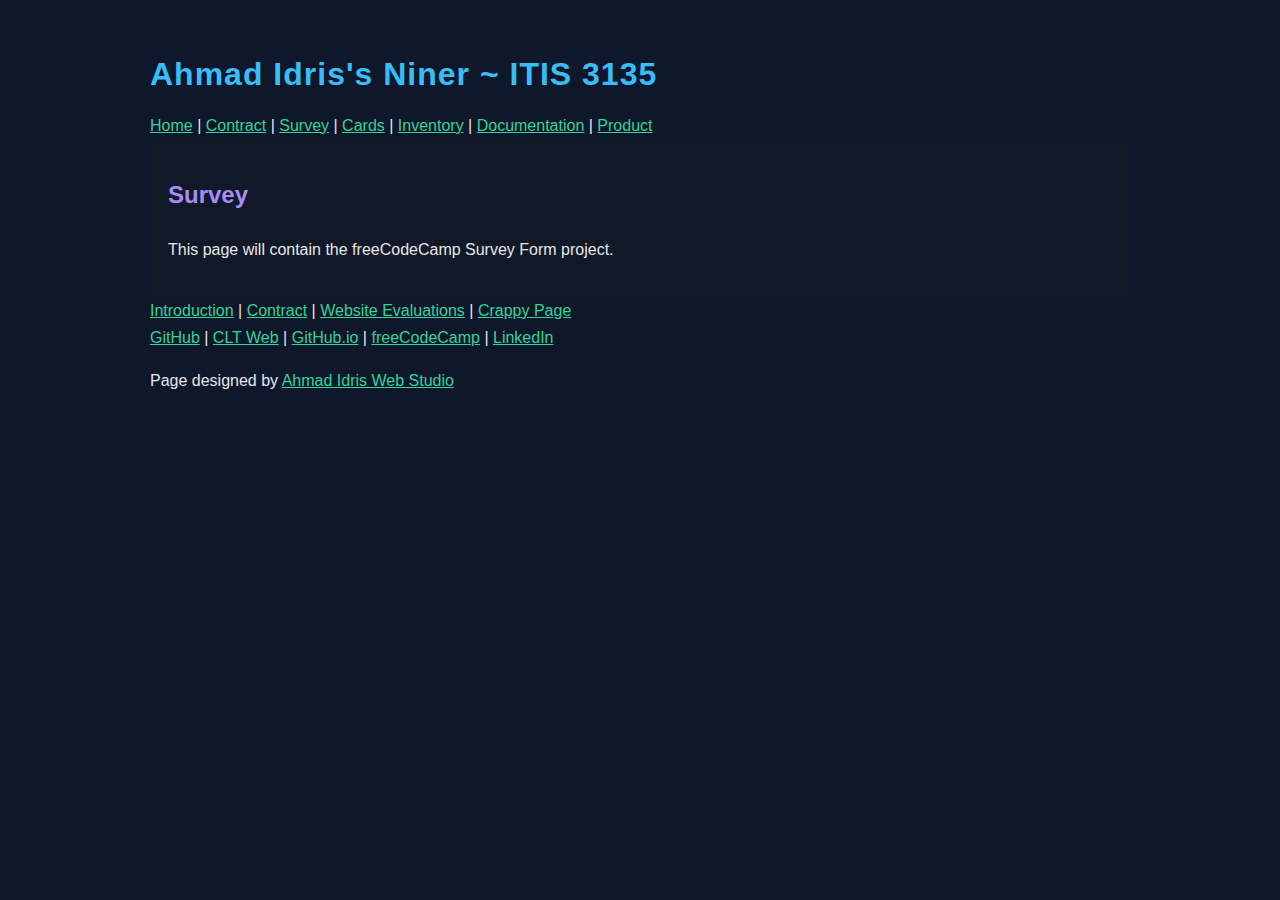
<file: itis3135/survey.html>
<!DOCTYPE html>
<html lang="en">
<head>
  <meta charset="UTF-8">
  <title>Ahmad Idris's Niner ~ ITIS 3135 | Survey</title>

  <link rel="stylesheet" href="styles/default.css">

  <script src="https://lint.page/kit/4d0fe3.js" crossorigin="anonymous"></script>
</head>

<body>
  <header>
    <h1>Ahmad Idris's Niner ~ ITIS 3135</h1>

    <nav>
      <a href="index.html">Home</a> |
      <a href="contract.html">Contract</a> |
      <a href="survey.html">Survey</a> |
      <a href="cards.html">Cards</a> |
      <a href="inventory.html">Inventory</a> |
      <a href="documentation.html">Documentation</a> |
      <a href="product.html">Product</a>
    </nav>
  </header>

  <main>
    <h2>Survey</h2>
    <p>This page will contain the freeCodeCamp Survey Form project.</p>
  </main>

  <footer>
    <nav>
      <a href="introduction.html">Introduction</a> |
      <a href="contract.html">Contract</a> |
      <a href="website_evaluations.html">Website Evaluations</a> |
      <a href="stuff/WeIrD-PaGe!.HTM">Crappy Page</a>
      <br>
      <a href="https://github.com/ahmad2wo" target="_blank">GitHub</a> |
      <a href="https://webpages.charlotte.edu/aidris1" target="_blank">CLT Web</a> |
      <a href="https://ahmad2wo.github.io" target="_blank">GitHub.io</a> |
      <a href="https://www.freecodecamp.org/ahmadidris" target="_blank">freeCodeCamp</a> |
      <a href="https://www.linkedin.com/in/ahmad-n-idris-0517ba2b7/" target="_blank">LinkedIn</a>
    </nav>

    <p>Page designed by <a href="ahmadidriswebstudio.com/">Ahmad Idris Web Studio</a></p>
  </footer>
</body>
</html>
</file>
<file: itis3135/styles/default.css>
/* COURSE SITE default.css */

body {
  font-family: "Trebuchet MS", Arial, sans-serif;
  background: #0f172a;
  color: #e5e7eb;
  line-height: 1.7;

  max-width: 980px;
  margin: 0 auto;
  padding: 26px;
}

h1 {
  font-family: Impact, "Trebuchet MS", sans-serif;
  letter-spacing: 1px;
  color: #38bdf8;
  margin-bottom: 10px;
}

h2, h3 {
  color: #a78bfa;
  margin-top: 18px;
}

a {
  color: #34d399;
  text-decoration: underline;
}
a:hover {
  color: #fbbf24;
}

table {
  width: 100%;
  border-collapse: collapse;
  margin-top: 12px;
}

th, td {
  border: 1px solid #334155;
  padding: 10px;
}

th {
  background: #1e293b;
}

code {
  background: #1e293b;
  padding: 2px 6px;
  border-radius: 6px;
}

main {
  background: #111827;
  padding: 18px;
  border-radius: 12px;
}

li {
  margin-bottom: 10px;
}
</file>
<file: styles/default.css>
/* PERSONAL SITE default.css */

body {
  font-family: Arial, Helvetica, sans-serif;
  background: #f6f7fb;
  color: #1b1b1b;
  line-height: 1.6;

  max-width: 900px;
  margin: 0 auto;
  padding: 24px;
}

h1, h2, h3 {
  font-family: Georgia, "Times New Roman", serif;
  color: #2b4c7e;
  margin-top: 0.6em;
  margin-bottom: 0.3em;
}

a {
  color: #2b4c7e;
  text-decoration: none;
}
a:hover {
  text-decoration: underline;
}

header, footer {
  background: #e7ecf6;
  padding: 14px 16px;
  border-radius: 10px;
}

ul, ol {
  padding-left: 22px;
}
li {
  margin-bottom: 6px;
}

img {
  max-width: 100%;
  height: auto;
  border-radius: 10px;
}

p {
  margin: 10px 0;
}
</file>
